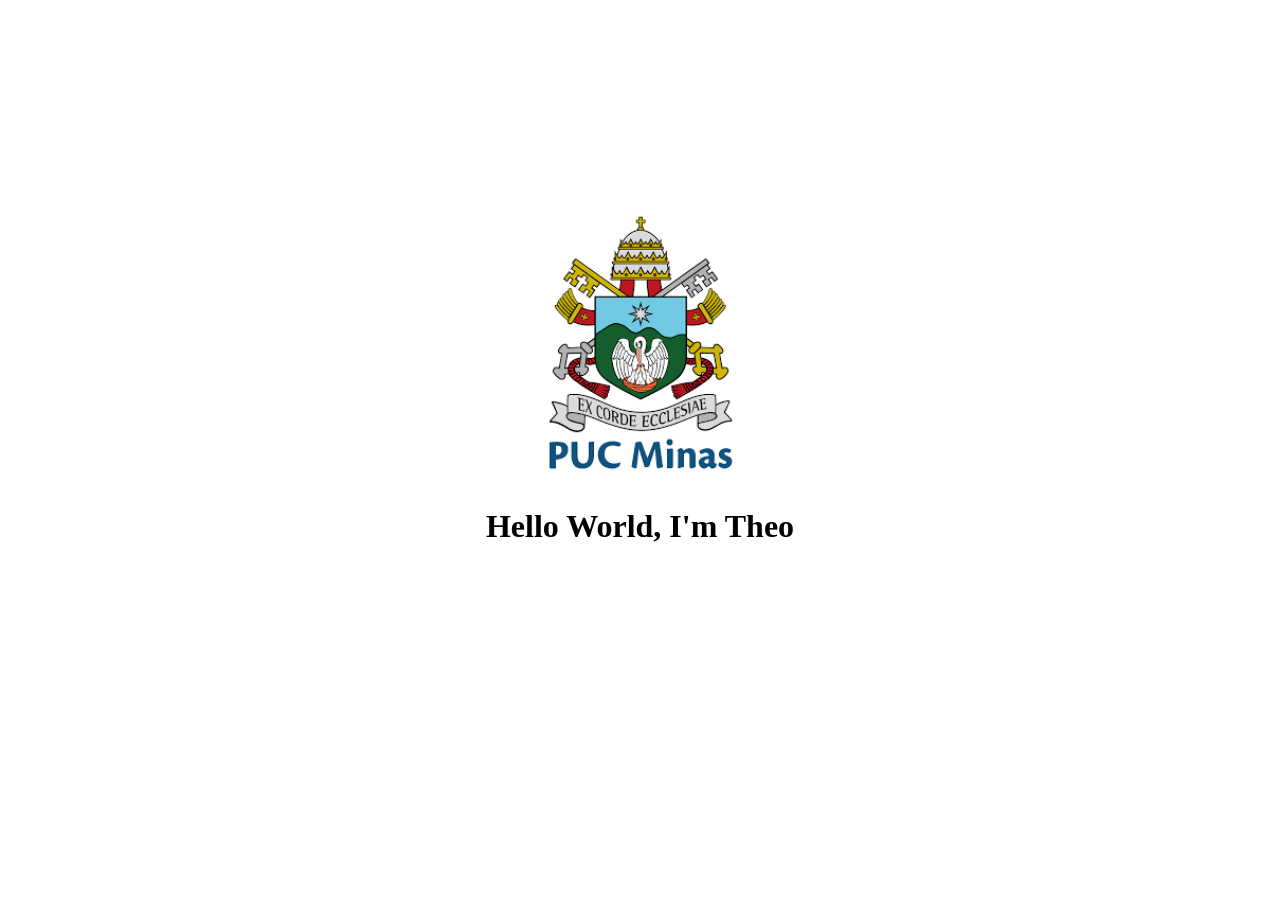
<file: Semana 1/index.html>
<!DOCTYPE html>
<html lang="pt-br">
<head>
    <meta charset="UTF-8">
    <title>Hello World</title>

    <style>
        body {
            text-align: center;
            margin-top: 200px;
        }

        img {
            width: 200px;
        }
    </style>
</head>

<body>

    <img src="images/puc.png" alt="PUC Minas">

    <h1>Hello World, I'm Theo</h1>

</body>
</html>
</file>
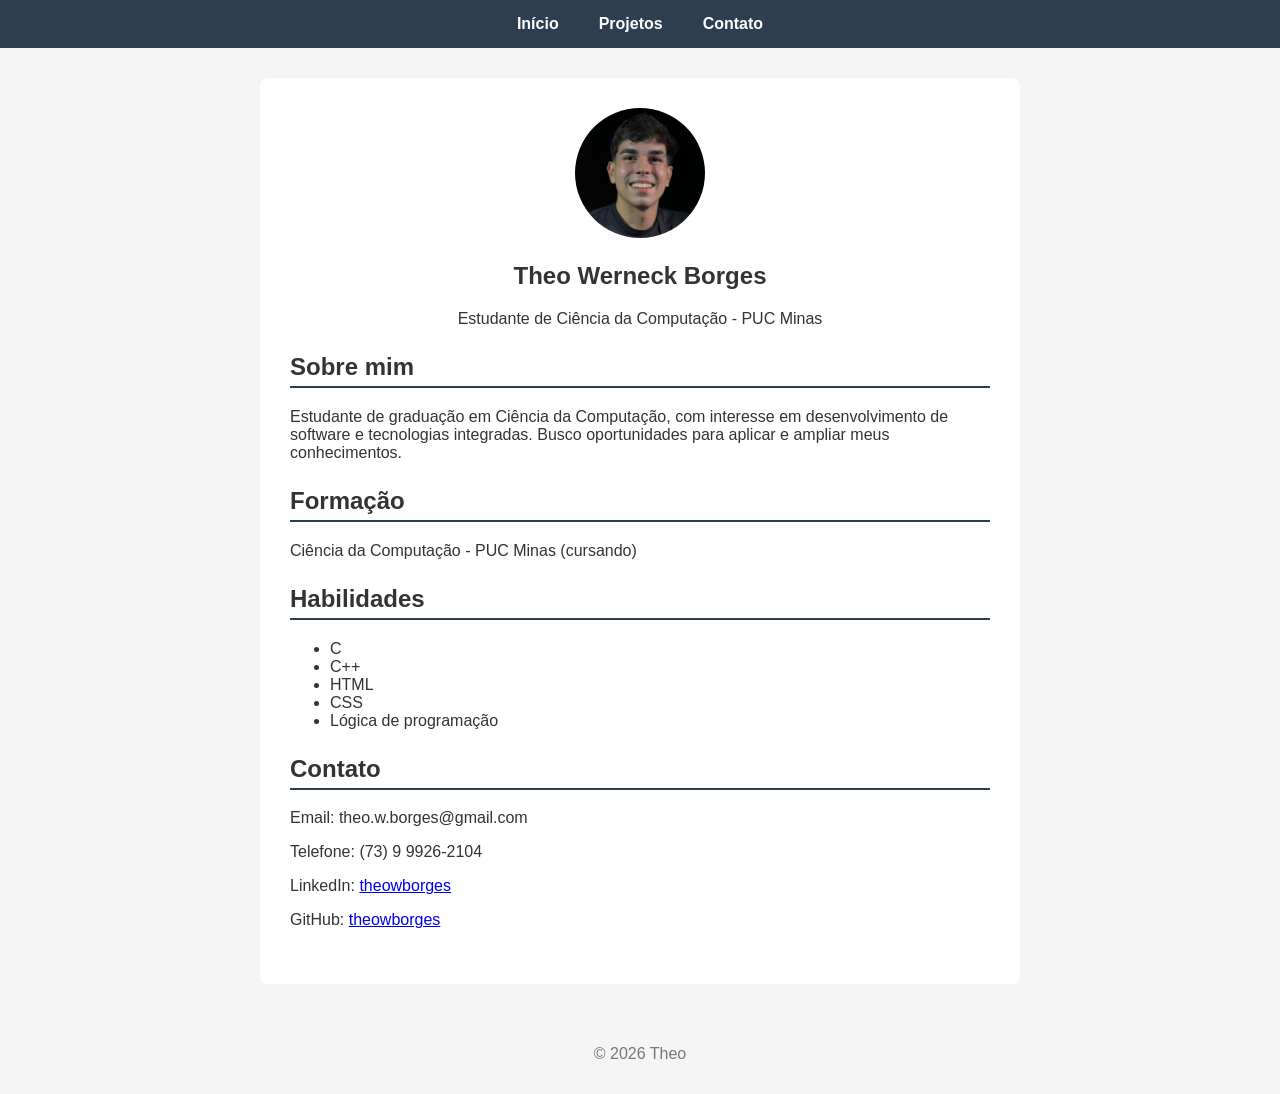
<file: Semana 3/public/index.html>
<!DOCTYPE html>
<html lang="pt-br">
<head>
  <meta charset="UTF-8">
  <title>Currículo - Theo Borges</title>
  <link rel="stylesheet" href="style.css">
</head>
<body>

    <header>
    <nav>
      <ul>
        <li><a href="index.html">Início</a></li>
        <li><a href="#">Projetos</a></li>
        <li><a href="#">Contato</a></li>
      </ul>
    </nav>
  </header>

  <main>
    <section id="perfil">
      <img src="foto.jpeg" alt="Foto de Theo">
      <h1>Theo Werneck Borges</h1>
      <p>Estudante de Ciência da Computação - PUC Minas</p>
    </section>

    <section id="sobre">
      <h2>Sobre mim</h2>
      <p>
        Estudante de graduação em Ciência da Computação, com interesse em
        desenvolvimento de software e tecnologias integradas. Busco
        oportunidades para aplicar e ampliar meus conhecimentos.
      </p>
    </section>

    <section id="formacao">
      <h2>Formação</h2>
      <p>Ciência da Computação - PUC Minas (cursando)</p>
    </section>

    <section id="habilidades">
      <h2>Habilidades</h2>
      <ul>
        <li>C</li>
        <li>C++</li>
        <li>HTML</li>
        <li>CSS</li>
        <li>Lógica de programação</li>
      </ul>
    </section>

    <section id="contato">
      <h2>Contato</h2>
      <p>Email: theo.w.borges@gmail.com</p>
      <p>Telefone: (73) 9 9926-2104 </p>
      <p>LinkedIn: <a href="https://www.linkedin.com/in/theowborges" target="_blank">theowborges</a></p>
      </p>GitHub: <a href="https://github.com/theowborges" target="_blank">theowborges</a></p>
    </section>
  </main>

  <footer>
    <p>&copy; 2026 Theo</p>
  </footer>

</body>
</html>
</file>
<file: Semana 3/public/style.css>
body {
  font-family: Arial, sans-serif;
  margin: 0;
  padding: 0;
  background-color: #f5f5f5;
  color: #333;
}

header {
  background-color: #2c3e50;
}

nav ul {
  list-style: none;
  display: flex;
  justify-content: center;
  padding: 15px 0;
  margin: 0;
}

nav ul li {
  margin: 0 20px;
}

nav ul li a {
  color: white;
  text-decoration: none;
  font-weight: bold;
}

nav ul li a:hover {
  color: #f1c40f;
}

main {
  max-width: 700px;
  margin: 30px auto;
  background-color: white;
  padding: 30px;
  border-radius: 8px;
}

#perfil {
  text-align: center;
}

#perfil img {
    width: 130px;
    height: 130px;
    border-radius: 50%;
    object-fit: cover;
}

section {
  margin-bottom: 25px;
}

h2 {
  border-bottom: 2px solid #2c3e50;
  padding-bottom: 5px;
}

footer {
  text-align: center;
  padding: 15px;
  color: #777;
}
</file>
